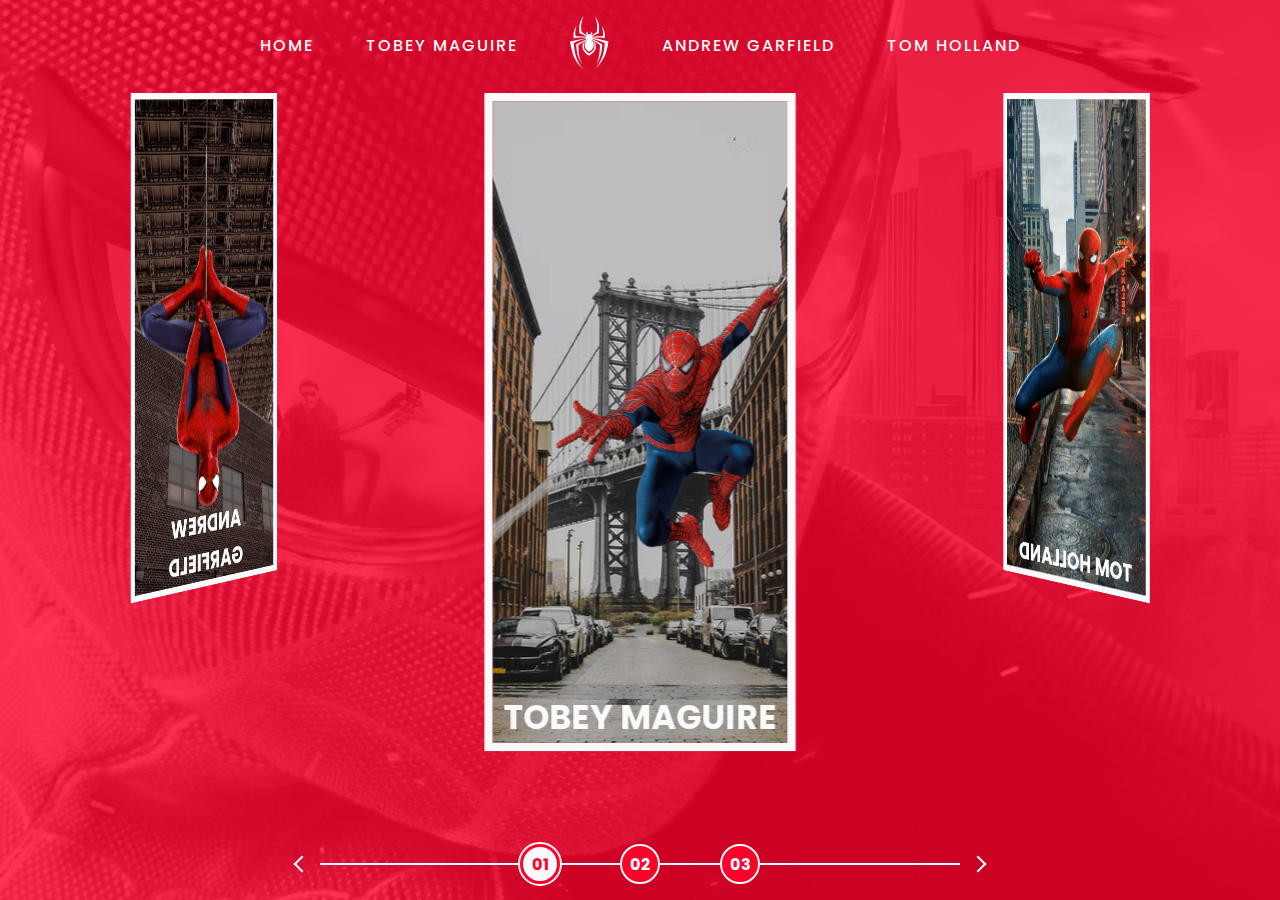
<file: index.html>
<!DOCTYPE html>
<html lang="en">
  <head>
    <meta charset="UTF-8">
    <meta name="viewport" content="width=device-width, initial-scale=1.0">

    <!-- favicon -->
    <link rel="shortcut icon" href="./assets/images/icons/favicon.svg" type="image/svg+xml">

    <!-- css -->
    <link rel="stylesheet" href="./assets/styles/home.css">

    <title>Spider-man | Multiverse</title>
  </head>
  <body>
    <!-- header -->
    <header id="header">
      <nav class="menu">
        <ul class="menu__list">
          <li class="menu__item">
            <a href="/">Home</a>
          </li>
          <li class="menu__item">
            <a href="./pages/tobey-maguire/spiderman-1.html">Tobey Maguire</a>
          </li>
          <li class="menu__item menu__icon">
            <img src="./assets/images/icons/spider.svg" alt="Spider-man Multiverse" title="Spider-man Multiverse">
          </li>
          <li class="menu__item">
            <a href="./pages/andrew-garfield/spiderman-1.html">Andrew Garfield</a>
          </li>
          <li class="menu__item">
            <a href="./pages/tom-holland/spiderman-1.html">Tom Holland</a>
          </li>
        </ul>
      </nav>
    </header>
    
    <!-- section carousel slider -->
    <section id="carousel-slider" class="carousel-slider">
      <!-- carousel -->
      <div class="carousel-slider__container" aria-label="Spider-man images carousel">
        <div class="carousel-slider__wrapper" style="transform: translateZ(-40vw) rotateY(0deg)">
          <a href="./pages/tobey-maguire/spiderman-1.html" class="card" id="spider-man-01">
            <img src="./assets/images/pic-sm-bg-01.jpg" alt="New York City street with the Brooklyn Bridge, a classic Spider-Man setting" class="card__background">
            <img src="./assets/images/spider-man-01.png" alt="Tobey Maguire" class="card__image">
            <h2 class="card__title">Tobey Maguire</h2>
          </a>
          <a href="./pages/tom-holland/spiderman-1.html" class="card" id="spider-man-02">
            <img src="./assets/images/pic-sm-bg-02.jpg" alt="" class="card__background">
            <img src="./assets/images/spider-man-02.png" alt="Tom Holland" class="card__image">
            <h2 class="card__title">Tom Holland</h2>
          </a>
          <a href="./pages/andrew-garfield/spiderman-1.html" class="card" id="spider-man-03">
            <img src="./assets/images/pic-sm-bg-03.jpg" alt="" class="card__background">
            <img src="./assets/images/spider-man-03.png" alt="Andrew Garfield" class="card__image">
            <h2 class="card__title">Andrew Garfield</h2>
          </a>
        </div>
      </div>

       <!-- controller -->
       <div class="controller">
        <div id="1" class="controller__button controller__button--active" role="button" onclick="changeSlide(this)">01</div>
        <div id="2" class="controller__button" role="button" onclick="changeSlide(this)">02</div>
        <div id="3" class="controller__button" role="button" onclick="changeSlide(this)">03</div>

        <div class="controller__nav">
          <div class="controller__prev" role="button"></div>
          <div class="controller__next" role="button"></div>
        </div>
      </div>
    </section>

    <!-- js -->
    <script src="./assets/scripts/main.js"></script>
  </body>
</html>
</file>
<file: assets/styles/home.css>
@import url('reset.css');
@import url('global.css');

/* ====== global config ====== */
body {
  color: var(--secondary-color);
  background-color: var(--primary-color);
}

body::before {
  content: '';
  width: 100%;
  height: 100%;
  position: absolute;
  opacity: 0.2;
  background: url('../images/spider-man-background.png') no-repeat center / cover;
  transition: background 1s ease-in-out, opacity 1s ease-in-out;
}

/* ====== header ====== */
.menu {
  width: 100%;
  padding: 1rem 0;
  text-align: center;
  position: relative;
}

.menu__item {
  display: inline-block;
  margin: 0 1.5rem;
  text-transform: uppercase;
}

.menu__item a {
  font-weight: 500;
  letter-spacing: 2px;
}

.menu__icon {
  width: 2.5rem;
  vertical-align: middle;
}

/* ====== carousel slider ====== */
.carousel-slider__container {
  display: flex;
  justify-content: space-evenly;
  align-items: center;
  position: relative;
  perspective: 3000px;
}

.carousel-slider__wrapper {
  display: flex;
  justify-content: center;
  width: calc(100vw / 3 - 10%);
  transform-style: preserve-3d;
  transition: transform 0.4s ease-in;
}

.card {
  width: 100%;
  height: 70vh;
  border: 0.5rem solid var(--secondary-color);
  position: absolute;
  transition: filter 0.5s ease-in-out;
}

.card:nth-child(1) {transform: rotateY(0deg) translateZ(50vw);}

.card:nth-child(2) {transform: rotateY(120deg) translateZ(50vw);}

.card:nth-child(3) {transform: rotateY(240deg) translateZ(50vw);}

.card__background {
  width: 100%;
  height: 100%;
  object-fit: cover;
  position: absolute;
  opacity: 1;
  transition: opacity 1s ease-in-out;
}

.card__image {
  width: 100%;
  height: 100%;
  object-fit: contain;
  position: relative;
  transition: 1s ease-in-out;
}

.card__title {
  width: 100%;
  font-size: 2rem;
  text-align: center;
  text-transform: uppercase;
  position: absolute;
  bottom: 0;
  transition: bottom 1s ease-in-out;
}

/* ====== slider controller ====== */
.controller {
  width: 100%;
  position: absolute;
  bottom: 1rem;
  display: flex;
  justify-content: center;
  align-items: center;
  margin-top: 1.5rem;
}

.controller::before {
  content: '';
  width: 50%;
  height: 2px;
  position: absolute;
  top: 50%;
  left: 50%;
  transform: translate(-50%, -50%);
  background-color: var(--secondary-color);
}

.controller__button {
  display: flex;
  justify-content: center;
  align-items: center;
  width: 2.5rem;
  height: 2.5rem;
  border-radius: 50%;
  background-color: var(--primary-color);
  border: 0.125rem solid var(--secondary-color);
  text-align: center;
  font-size: 1rem;
  font-weight: bold;
  cursor: pointer;
  z-index: 1;
}

.controller__prev,
.controller__next {
  width: 0.75rem;
  height: 0.75rem;
  cursor: pointer;
  position: absolute;
  top: 50%;
  border-right: 2px solid currentColor;
  border-bottom: 2px solid currentColor;
}

.controller__prev {
  left: calc((50% - 25%) - 1.5rem);
  transform: translateY(-50%) rotateZ(135deg); 
}

.controller__next {
  right: calc((50% - 25%) - 1.5rem);
  transform: translateY(-50%) rotateZ(-45deg);
}

.controller__button:nth-child(2) {margin: 0 3.75rem;}

.controller__button:hover {transform: scale(1.1);}

.controller__button.controller__button--active {
  background-color: var(--secondary-color);
  color: var(--primary-color);
  border: 0.1875rem solid var(--primary-color);
  outline: 0.125rem solid var(--secondary-color);
}

/* ====== card - hover animation ====== */
.card--hovered .card__background {
  opacity: 0;
  cursor: pointer;
}

.card--hovered .card__image {
  transform: scale(1.4);
  filter: drop-shadow(30px 40px 4px rgba(0, 0, 0, 0.5));
}

.card--hovered .card__title {bottom: 50%;}

body#spider-man-01-hovered::before {background-image: url('../images/pic-sm-bg-01.jpg');}

body#spider-man-02-hovered::before {background-image: url('../images/pic-sm-bg-02.jpg');}

body#spider-man-03-hovered::before {background-image: url('../images/pic-sm-bg-03.jpg');}

body[id^='spider-man-']::before {opacity: 1;}

body[id^='spider-man-'] .card:not(.card--hovered) {filter: grayscale(100%);}
</file>
